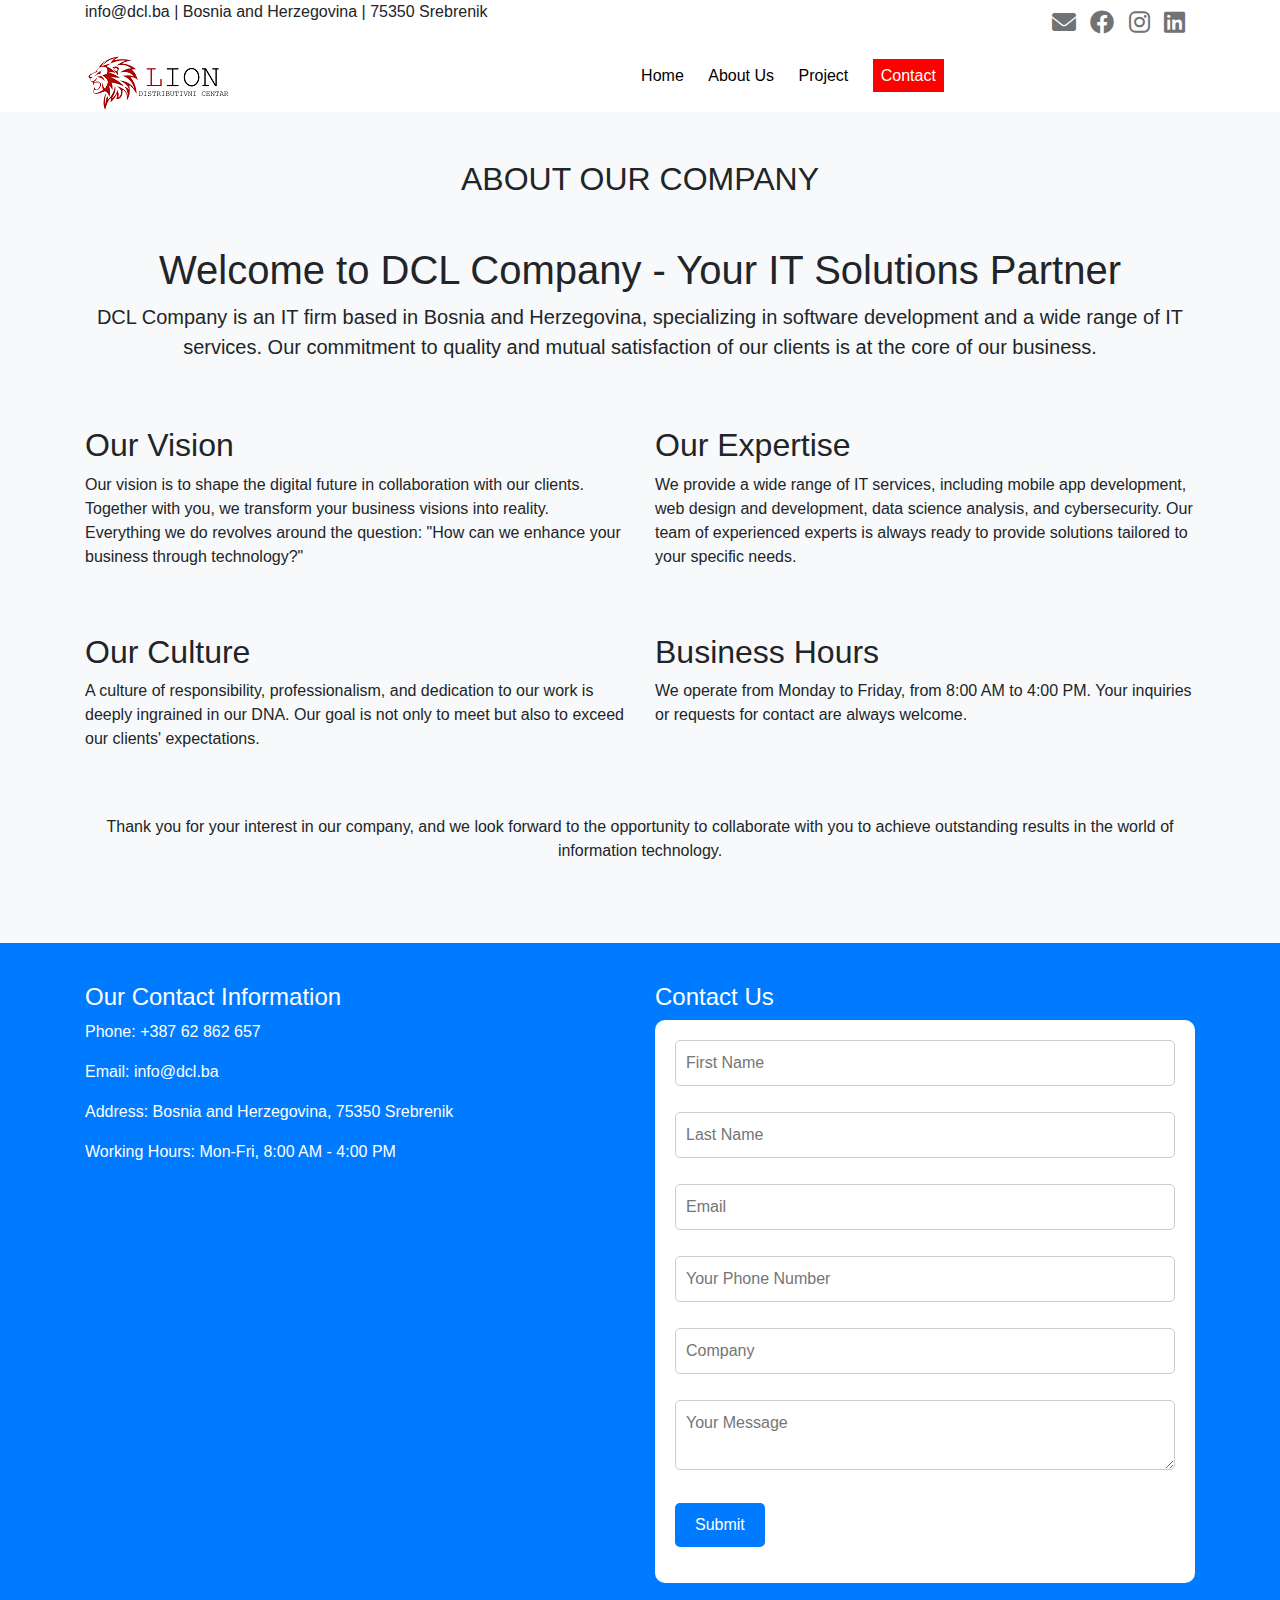
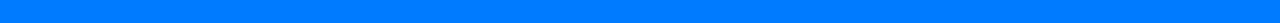
<file: about.html>
<!doctype html>
<html lang="en">
<head>
    <meta charset="UTF-8">
    <meta name="viewport"
          content="width=device-width, user-scalable=no, initial-scale=1.0, maximum-scale=1.0, minimum-scale=1.0">
    <meta http-equiv="X-UA-Compatible" content="ie=edge">
    <link rel="stylesheet" href="css/style.css">
    <script src="js/script.js" defer></script>
    <link rel="stylesheet" href="https://cdn.jsdelivr.net/npm/bootstrap@5.3.2/dist/css/bootstrap.min.css">
    <title>DCL Company</title>


    <link rel="stylesheet" href="https://maxcdn.bootstrapcdn.com/bootstrap/4.5.2/css/bootstrap.min.css">
    <script src="https://ajax.googleapis.com/ajax/libs/jquery/3.5.1/jquery.min.js"></script>
    <script src="https://cdnjs.cloudflare.com/ajax/libs/popper.js/1.16.0/umd/popper.min.js"></script>
    <script src="https://maxcdn.bootstrapcdn.com/bootstrap/4.5.2/js/bootstrap.min.js"></script>
    <link rel="stylesheet" href="https://cdnjs.cloudflare.com/ajax/libs/font-awesome/6.0.0-beta3/css/all.min.css">


</head>
<body>

<header>

    <!-- FIRST HEADER -->
    <div class="container">
        <div class="row">
            <div class="col-md-6 d-none d-sm-block">
                <p>info@dcl.ba | Bosnia and Herzegovina | 75350 Srebrenik</p>
            </div>
            <div class="col-md-6 d-flex justify-contenct-end">
                <ul class="first-meni ml-auto">
                    <li><a href="mailto:info@dcl.ba"><i class="fas fa-envelope"></i></a></li>                    <li><a href="https://www.facebook.com"><i class="fab fa-facebook"></i></a></li>
                    <li><a href="#"><i class="fab fa-instagram"></i></a></li>
                    <li><a href="#"><i class="fab fa-linkedin"></i></a></li>
                </ul>
            </div>
        </div>
    </div>


    <!-- MAIN HEADER -->

    <div class="main-nav">
        <div class="container">
            <div class="row">
                <div class="col-12 col-sm-3 d-flex justify-content-center d-sm-block">
                    <img src="image/lion_logo.png" alt="">
                </div>
                <div class="col-12 col-sm-9 text-center">
                    <ul class="main-meni px-0">
                        <li><a href="index.html">Home</a></li>
                        <li><a href="about.html">About Us</a></li>
                        <li><a href="projects.html">Project</a></li>
                        <li class="contact-button"><a href="#contact">Contact</a></li>
                    </ul>
                </div>
            </div>

        </div>


    </div>


</header>


<!-- <div class="hero-section">
    <div class="container">
        <div class="row">
            <div class="col-md-6">
                <h1>Your dreams, our technology.</h1>
                <p>We transform your business visions into reality, blending creativity and technological
                    expertise to shape the digital future alongside you.</p>
            </div>
        </div>
    </div>
</div>  -->




<div class="container-fluid bg-light p-5">
    <h2 class="text-center">ABOUT OUR COMPANY</h2>
    <p class="text-center">
        <!-- ------------------------------------ -->

    <div class="container mt-5">
        <div class="row">
            <div class="col-md-12 text-center">
                <h1>Welcome to DCL Company - Your IT Solutions Partner</h1>
                <p class="lead">
                    DCL Company is an IT firm based in Bosnia and Herzegovina, specializing in software development and a wide range of IT services. Our commitment to quality and mutual satisfaction of our clients is at the core of our business.
                </p>
            </div>
        </div>
    </div>

    <div class="container mt-5">
        <div class="row">
            <div class="col-md-6">
                <h2>Our Vision</h2>
                <p>
                    Our vision is to shape the digital future in collaboration with our clients. Together with you, we transform your business visions into reality. Everything we do revolves around the question: "How can we enhance your business through technology?"
                </p>
            </div>
            <div class="col-md-6">
                <h2>Our Expertise</h2>
                <p>
                    We provide a wide range of IT services, including mobile app development, web design and development, data science analysis, and cybersecurity. Our team of experienced experts is always ready to provide solutions tailored to your specific needs.
                </p>
            </div>
        </div>
    </div>

    <div class="container mt-5">
        <div class="row">
            <div class="col-md-6">
                <h2>Our Culture</h2>
                <p>
                    A culture of responsibility, professionalism, and dedication to our work is deeply ingrained in our DNA. Our goal is not only to meet but also to exceed our clients' expectations.
                </p>
            </div>
            <div class="col-md-6">
                <h2>Business Hours</h2>
                <p>
                    We operate from Monday to Friday, from 8:00 AM to 4:00 PM. Your inquiries or requests for contact are always welcome.
                </p>
            </div>
        </div>
    </div>

    <div class="container mt-5">
        <div class="row">
            <div class="col-md-12 text-center">
                <p>
                    Thank you for your interest in our company, and we look forward to the opportunity to collaborate with you to achieve outstanding results in the world of information technology.
                </p>
            </div>
        </div>
    </div>

    </p>
</div>



<!-- Kontakt forma -->

<div class="contact-section" id="contact">
    <div class="container">
        <div class="row">
            <div class="col-md-6">
                <!-- Podaci o firmi -->
                <h4>Our Contact Information</h4>
                <p>Phone: +387 62 862 657</p>
                <p>Email: info@dcl.ba</p>
                <p>Address: Bosnia and Herzegovina, 75350 Srebrenik</p>
                <p>Working Hours: Mon-Fri, 8:00 AM - 4:00 PM</p>
            </div>
            <div class="col-md-6">
                <!-- Kontakt forma -->
                <h4>Contact Us</h4>
                <form action="php/process.php" method="POST">
                    <div class="form-group">
                        <input type="text" name="first_name" placeholder="First Name" required>
                    </div>
                    <div class="form-group">
                        <input type="text" name="last_name" placeholder="Last Name" required>
                    </div>
                    <div class="form-group">
                        <input type="email" name="email" placeholder="Email" required>
                    </div>
                    <div class="form-group">
                        <input type="tel" name="phone" placeholder="Your Phone Number" required>
                    </div>
                    <div class="form-group">
                        <input type="text" name="company" placeholder="Company">
                    </div>
                    <div class="form-group">
                        <textarea name="message" placeholder="Your Message" required></textarea>
                    </div>
                    <div class="form-group">
                        <button type="submit">Submit</button>
                    </div>
                </form>
            </div>
        </div>
    </div>
</div>






<script src="https://cdn.jsdelivr.net/npm/bootstrap@5.3.2/dist/js/bootstrap.bundle.min.js"></script>
</body>
</html>
</file>
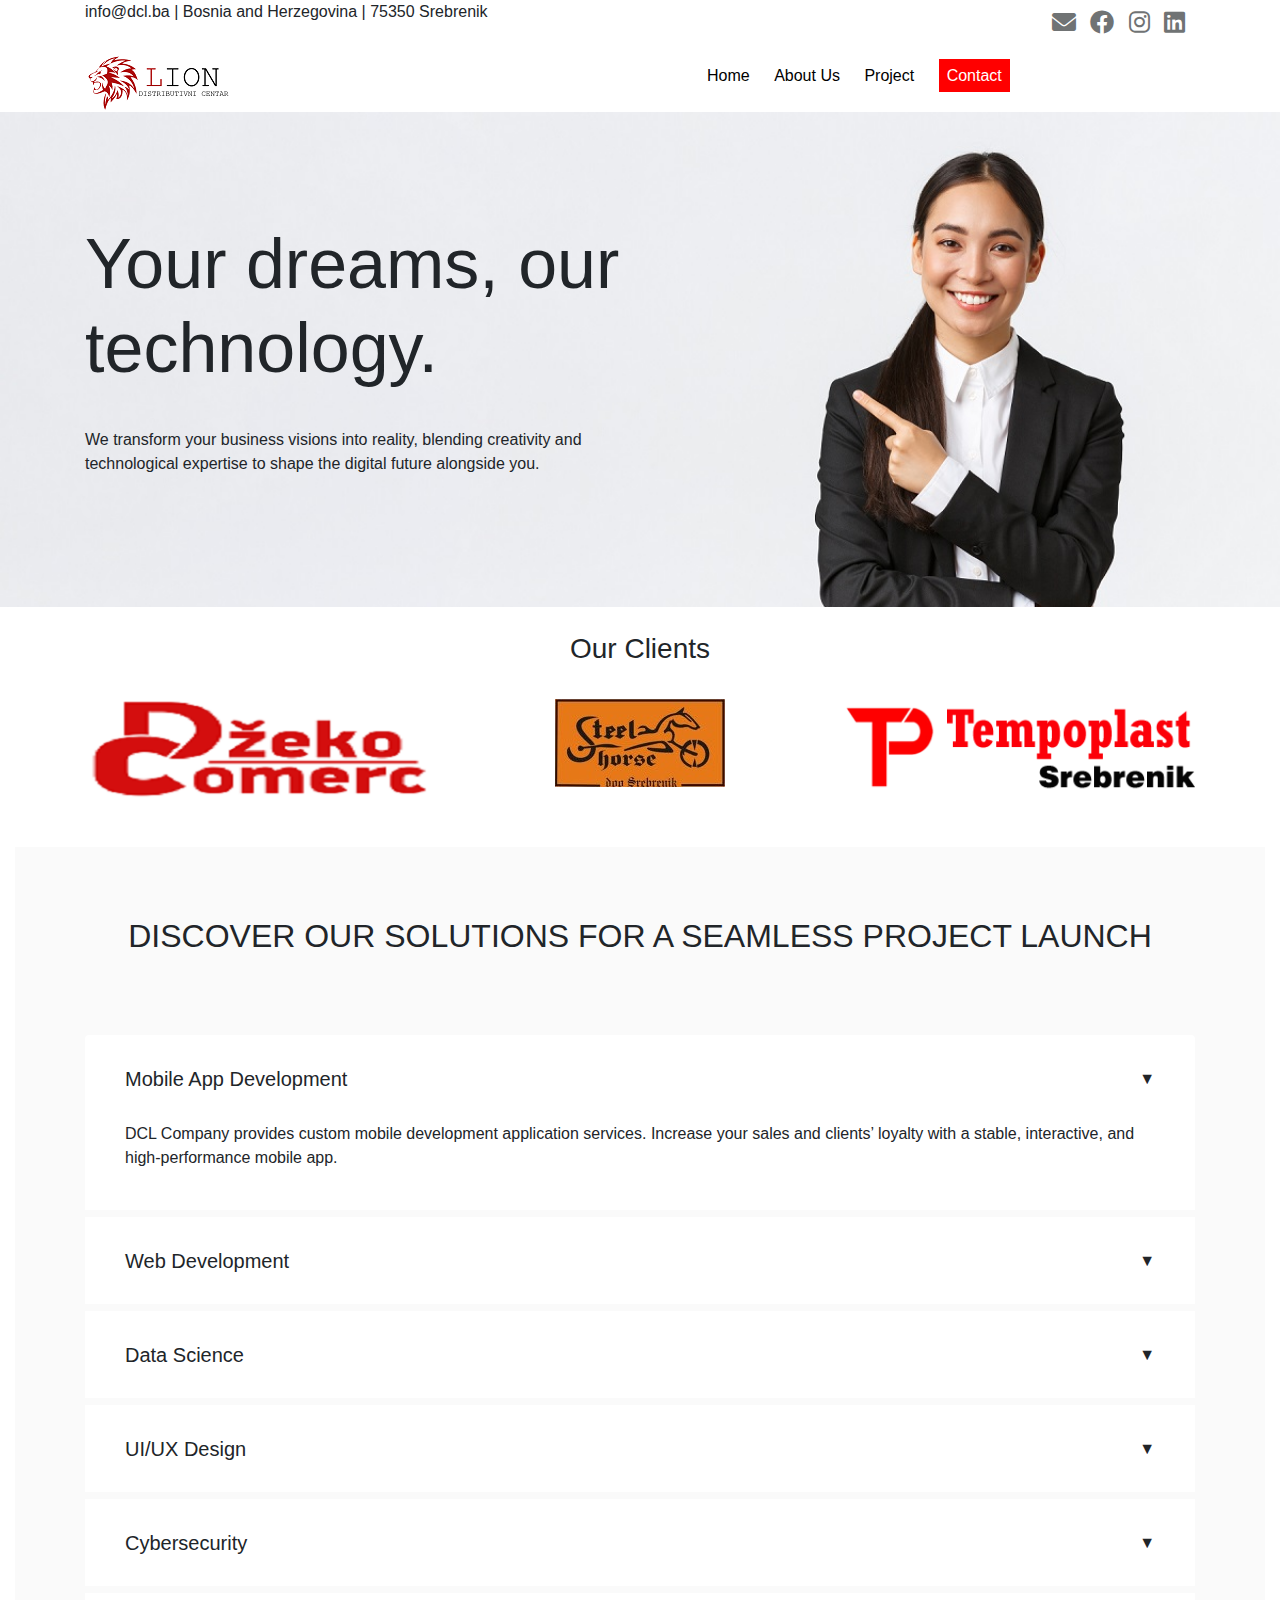
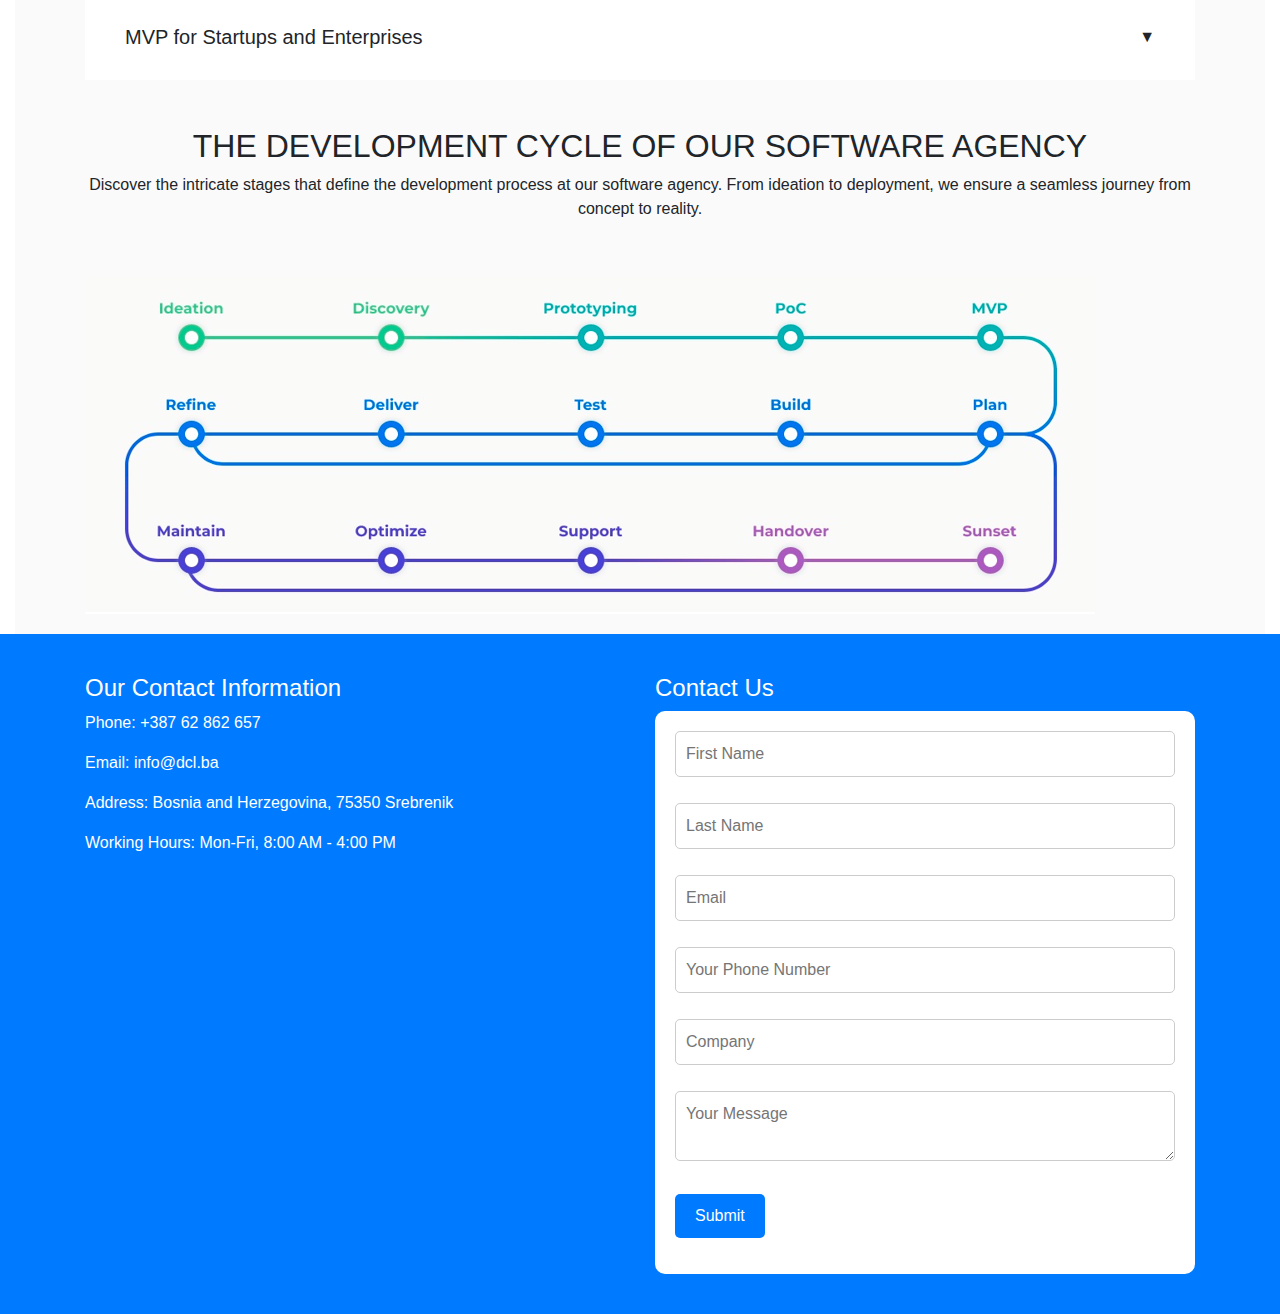
<file: HTML File.html>
<!doctype html>
<html lang="en">
<head>
    <meta charset="UTF-8">
    <meta name="viewport"
          content="width=device-width, user-scalable=no, initial-scale=1.0, maximum-scale=1.0, minimum-scale=1.0">
    <meta http-equiv="X-UA-Compatible" content="ie=edge">
    <link rel="stylesheet" href="css/style.css">
    <script src="js/script.js" defer></script>
    <link rel="stylesheet" href="https://cdn.jsdelivr.net/npm/bootstrap@5.3.2/dist/css/bootstrap.min.css">
    <title>DCL Company</title>
    <link rel="stylesheet" href="https://maxcdn.bootstrapcdn.com/bootstrap/4.5.2/css/bootstrap.min.css">
    <script src="https://ajax.googleapis.com/ajax/libs/jquery/3.5.1/jquery.min.js"></script>
    <script src="https://cdnjs.cloudflare.com/ajax/libs/popper.js/1.16.0/umd/popper.min.js"></script>
    <script src="https://maxcdn.bootstrapcdn.com/bootstrap/4.5.2/js/bootstrap.min.js"></script>
    <link rel="stylesheet" href="https://cdnjs.cloudflare.com/ajax/libs/font-awesome/6.0.0-beta3/css/all.min.css">
</head>
<body>

<header>
    <!-- FIRST HEADER -->
    <div class="container">
        <div class="row">
            <div class="col-md-6">
                <p>info@dcl.ba | Bosnia and Herzegovina | 75350 Srebrenik</p>
            </div>
            <div class="col-md-6 d-flex justify-contenct-end">
                <ul class="first-meni ml-auto">
                    <li><a href="mailto:info@dcl.ba"><i class="fas fa-envelope"></i></a></li>
                    <li><a href="https://www.facebook.com"><i class="fab fa-facebook"></i></a></li>
                    <li><a href="#"><i class="fab fa-instagram"></i></a></li>
                    <li><a href="#"><i class="fab fa-linkedin"></i></a></li>
                </ul>
            </div>
        </div>
    </div>

    <!-- MAIN HEADER -->
    <div class="main-nav">
        <div class="container">
            <div class="row">
                <div class="col-md-6">
                    <img src="image/lion_logo.png" alt="" class="img-fluid">
                </div>
                <div class="col-md-6">
                    <div class="menu-toggle"></div> <!-- Hamburger ikona -->
                    <ul class="main-meni">
                        <li><a href="HTML%20File.html">Home</a></li>
                        <li><a href="about.html">About Us</a></li>
                        <li><a href="projects.html">Project</a></li>
                        <li class="contact-button"><a href="#contact">Contact</a></li>
                    </ul>
                </div>
            </div>
        </div>
    </div>
</header>

<!-- ... (Ostatak HTML koda) ... -->




<div class="hero-section">
    <div class="container">
        <div class="row">
            <div class="col-md-6">
                <h1>Your dreams, our technology.</h1>
                <p>We transform your business visions into reality, blending creativity and technological
                    expertise to shape the digital future alongside you.</p>
            </div>
        </div>
    </div>
</div>


<!-- OUR CLIENTS SECTION -->

<div class="client-section">

    <h3>Our Clients</h3>

    <div class="container">
        <div class="row">
            <div class="col-md-4">
                <img src="image/dzeko.png" class="img-fluid">

            </div>
            <div class="col-md-4">
                <img src="image/7d0d1d2efe.jpg" alt="" class="img-fluid">


            </div>
            <div class="col-md-4">
                <img src="image/tempoplast.png" class="img-fluid">
            </div>


        </div>
    </div>

</div>


<div class="container-fluid mt-5">
    <div class="row justify-content-center">
        <div class="col-md-12">
            <div class="siva-pozadina">
                <div class="naslov">
                    <h2>Discover Our Solutions for a Seamless Project Launch</h2>
                </div>
                <div class="container">
                    <div class="accordion" id="accordionExample">

                        <div class="card">
                            <div class="card-header" id="headingOne" data-toggle="collapse" data-target="#opis1"
                                 aria-expanded="true"
                                 aria-controls="opis1">
                                <div class="d-flex justify-content-between align-items-center">
                                    <h5 class="mb-0">
                                        Mobile App Development
                                    </h5>
                                    <span class="arrow">&#9660;</span>
                                </div>
                            </div>
                            <div id="opis1" class="collapse show" aria-labelledby="headingOne"
                                 data-parent="#accordionExample">
                                <div class="card-body">
                                    DCL Company provides custom mobile development application services. Increase your
                                    sales
                                    and clients’ loyalty with a stable, interactive, and high-performance mobile app.
                                </div>
                            </div>
                        </div>

                        <!-- Druga kartica -->
                        <div class="card">
                            <div class="card-header" id="headingTwo" data-toggle="collapse" data-target="#opis2"
                                 aria-expanded="true"
                                 aria-controls="opis2">
                                <div class="d-flex justify-content-between align-items-center">
                                    <h5 class="mb-0">
                                        Web Development
                                    </h5>
                                    <span class="arrow">&#9660;</span>
                                </div>
                            </div>
                            <div id="opis2" class="collapse" aria-labelledby="headingTwo"
                                 data-parent="#accordionExample">
                                <div class="card-body">
                                    We build functional and engaging web products for businesses in diverse industries.
                                    Our broad scope of technologies allows us to select the best-fit approach for your
                                    specific project. Our engineers create progressive web apps, AR-powered e-commerce
                                    stores, and more.
                                </div>
                            </div>
                        </div>

                        <!-- Treća kartica -->
                        <div class="card">
                            <div class="card-header" id="headingThree" data-toggle="collapse" data-target="#opis3"
                                 aria-expanded="false"
                                 aria-controls="opis3">
                                <div class="d-flex justify-content-between align-items-center">
                                    <h5 class="mb-0">
                                        Data Science
                                    </h5>
                                    <span class="arrow">&#9660;</span>
                                </div>
                            </div>
                            <div id="opis3" class="collapse" aria-labelledby="headingThree"
                                 data-parent="#accordionExample">
                                <div class="card-body">
                                    Data Science is our forte, where we unravel data's intricate tapestry, formulate
                                    data-centric
                                    solutions, and provide invaluable insights spanning various industries. Our
                                    proficient data
                                    scientists leverage data's potential to unravel patterns, drive informed decisions,
                                    and spark
                                    innovation.
                                </div>
                            </div>
                        </div>

                        <!-- Četvrta kartica -->
                        <div class="card">
                            <div class="card-header" id="headingFour" data-toggle="collapse" data-target="#opis4"
                                 aria-expanded="false"
                                 aria-controls="opis4">
                                <div class="d-flex justify-content-between align-items-center">
                                    <h5 class="mb-0">
                                        UI/UX Design
                                    </h5>
                                    <span class="arrow">&#9660;</span>
                                </div>
                            </div>
                            <div id="opis4" class="collapse" aria-labelledby="headingFour"
                                 data-parent="#accordionExample">
                                <div class="card-body">
                                    Engage and retain your users with intuitive, captivating, and responsive design. We
                                    create
                                    user-centric interfaces to ensure improved customer experience.
                                </div>
                            </div>
                        </div>

                        <!-- Peta kartica -->
                        <div class="card">
                            <div class="card-header" id="headingFive" data-toggle="collapse" data-target="#opis5"
                                 aria-expanded="false"
                                 aria-controls="opis5">
                                <div class="d-flex justify-content-between align-items-center">
                                    <h5 class="mb-0">
                                        Cybersecurity
                                    </h5>
                                    <span class="arrow">&#9660;</span>
                                </div>
                            </div>
                            <div id="opis5" class="collapse" aria-labelledby="headingFive"
                                 data-parent="#accordionExample">
                                <div class="card-body">
                                    We specialize in fortifying digital landscapes, safeguarding sensitive data, and
                                    thwarting cyber
                                    threats for a wide array of industries. Our versatile expertise enables us to tailor
                                    the optimal
                                    security strategy for your unique needs. Our experts develop resilient cybersecurity
                                    solutions,
                                    safeguarding your digital assets from evolving threats and vulnerabilities.
                                </div>
                            </div>
                        </div>

                        <!-- Seventh Card: MVP for Startups and Enterprises -->
                        <div class="card">
                            <div class="card-header" id="headingSeven" data-toggle="collapse" data-target="#opis7"
                                 aria-expanded="false"
                                 aria-controls="opis7">
                                <div class="d-flex justify-content-between align-items-center">
                                    <h5 class="mb-0">
                                        MVP for Startups and Enterprises
                                    </h5>
                                    <span class="arrow">&#9660;</span>
                                </div>
                            </div>
                            <div id="opis7" class="collapse" aria-labelledby="headingSeven"
                                 data-parent="#accordionExample">
                                <div class="card-body">
                                    Our experienced managers, business analytics, developers, and designers help
                                    companies to validate
                                    their business ideas. Test your project with an MVP, collect feedback from your
                                    target audience, and
                                    launch a product-market fit solution.
                                </div>
                            </div>
                        </div>
                        <div class="novi-naslov">
                            <h2>The Development Cycle of Our Software Agency</h2>
                            <p>Discover the intricate stages that define the development process at our software agency. From ideation to deployment, we ensure a seamless journey from concept to reality.</p>
                        </div>
                        <div class="nova-slika">
                            <img src="image/cycle.png" alt="Nova Slika">
                        </div>
                    </div>
                </div>
            </div>
        </div>

    </div>

</div>


<!-- Kontakt forma -->

<div class="contact-section" id="contact">
    <div class="container">
        <div class="row">
            <div class="col-md-6">
                <!-- Podaci o firmi -->
                <h4>Our Contact Information</h4>
                <p>Phone: +387 62 862 657</p>
                <p>Email: info@dcl.ba</p>
                <p>Address: Bosnia and Herzegovina, 75350 Srebrenik</p>
                <p>Working Hours: Mon-Fri, 8:00 AM - 4:00 PM</p>
            </div>
            <div class="col-md-6">
                <!-- Kontakt forma -->
                <h4>Contact Us</h4>
                <form action="php/process.php" method="POST">
                    <div class="form-group">
                        <input type="text" name="first_name" placeholder="First Name" required>
                    </div>
                    <div class="form-group">
                        <input type="text" name="last_name" placeholder="Last Name" required>
                    </div>
                    <div class="form-group">
                        <input type="email" name="email" placeholder="Email" required>
                    </div>
                    <div class="form-group">
                        <input type="tel" name="phone" placeholder="Your Phone Number" required>
                    </div>
                    <div class="form-group">
                        <input type="text" name="company" placeholder="Company">
                    </div>
                    <div class="form-group">
                        <textarea name="message" placeholder="Your Message" required></textarea>
                    </div>
                    <div class="form-group">
                        <button type="submit">Submit</button>
                    </div>
                </form>
            </div>
        </div>
    </div>
</div>






<script src="https://cdn.jsdelivr.net/npm/bootstrap@5.3.2/dist/js/bootstrap.bundle.min.js"></script>
</body>
</html>
</file>
<file: css/style.css>
* {
    margin: 0px;
    padding: 0px;
}


/* FIRST MENI */


.pre-header {
    background-color: #fff;
    color: white;
    height: 30px
}

.first-meni i {
    list-style: none;
    font-size: 24px;
    /* Veličina ikonica */
    margin-right: 10px;
    /* Razmak između ikonica */
    padding-top: 10px
}

/* Stilizacija linkova ikonica */
.first-meni a {
    color: #707374;
    /* Boja ikonica */
    text-decoration: none;
    /* Uklanja podvučenost linkova */
}

.first-meni li {
    display: inline-block;
}


.pre-header .first-meni {
    list-style: none;
}

.pre-header .first-meni li {
    display: inline-block;
    margin-left: 20px;
}

.pre-header .first-meni li a {
    color: #707374;
    text-decoration: none;
}

/* MAIN MENI */

.main-nav .main-meni {
    list-style: none;
    margin-top: 10px;
}

.main-nav .main-meni li {
    display: inline-block;
    margin-left: 20px;
}

.main-nav .main-meni li a {
    text-decoration: none;
    color: #000;
}

.main-nav img {
    margin-top: 0px;
}

.main-nav .main-meni .contact-button a {
    background-color: red;
    padding: 8px;
    color: #fff;
    transition: 0.2s;
}

.main-nav .main-meni .contact-button a:hover {
    color: fff;
    background-color: #A52A2A;
}


/* BANNER SECTION */

.hero-section {
    background-image: url('../image/banner.jpg');
    padding-top: 110px;
    padding-bottom: 115px;
    background-size: cover;
}

.hero-section h1 {
    font-size: 70px;
    padding-bottom: 30px
}

@media (max-width: 992px) {
    .hero-section {
        position: relative;
        background-image: url('../image/banner - phone.jpg');                      
    }
}

@media (max-width: 768px) {

    .hero-section {
        position: relative;
        background-image: url('../image/banner - phone2.jpg');
        padding-top: 80px;
        padding-bottom: 80px;
        background-size: cover;              
    }



    .hero-section::before {
        content: "";
        position: absolute;
        top: 0;
        left: 0;
        width: 100%;
        height: 100%;
        background: rgba(255, 255, 255, 0.4); /* Color de fondo con opacidad 0.7 */
        z-index: 0; /* Coloca el pseudo-elemento detrás del contenido */
    }

    .hero-section h1 {
        font-size: 50px;
        padding-bottom: 10px;
        /* color:white */
    }
  
}

/* OUR CLIENTS */

.client-section h3 {
    text-align: center;
    padding-top: 25px;
    padding-bottom: 25px;
}

.client-section .col-md-4 img {
    max-width: 100%;
    height: auto;
    display: block;
    margin: 0 auto;
}



.opis {
    border: 1px solid #ccc;
    padding: 10px;
    margin: 10px;
    cursor: pointer;
}

.naziv {
    display: flex;
    justify-content: space-between;
    align-items: center;
}

.opis-skriven {
    display: none;
}



.card-container {
    background-color: #f0f0f0;
    /* Siva pozadina */
    padding: 30px !important;
    /* Povećava odmak unutar okvira liste */
    border: none !important;
    /* Uklanja ivice okvira i koristi !important kako bi osigurali prioritet stilizacije */
    box-shadow: none !important;
    /* Uklanja sjenu okvira i koristi !important kako bi osigurali prioritet stilizacije */

}



.card-container .card {
    margin-bottom: 10px;
    /* Razmak između kartica */
}

.siva-pozadina {
    background-color: #fafafa;
    /* Siva pozadina */
    padding: 20px;
    /* Dodajte padding po potrebi */
}

.card-header {
    /*background-color: #fff !important; /* Bijela pozadina za okvire naziva */
    background-color: transparent !important;
    /* Uklanja pozadinu okvira naziva */
    border-bottom: none !important;
    /* Uklanja donju granicu u zaglavlju kartice */
}

.card {
    margin-bottom: 7px;
    /* Razmak između kartica */
    border: none !important;
    /* Uklanja ivice kartica */
    padding: 20px;
    /* Povećava odmak unutar kartice */
}



.naslov {
    margin: 10px 0;
    /* Odmak od gornje i donje strane naslova */
    padding: 40px;
    /* Odmak od sive ivice */
    margin-bottom: 40px;
    /* Odmak ispod naslova i iznad liste */
    /*  background-color: #f0f0f0; /* Siva pozadina */
    border-radius: 10px;
    /* Zaobljeni rubovi */
    text-align: center;
}

.naslov h2 {
    margin: 0;
    /* Uklanja dodatni prostor oko naslova */
    text-transform: uppercase;
    /* Pretvara tekst u velika slova */
    margin: 0;
    /* Uklanja dodatni prostor oko naslova */
}


.novi-naslov h2 {
    text-align: center;
    padding-top: 40px;
    text-transform: uppercase;
}

.novi-naslov p {
    text-align: center;
    padding-bottom: 40px;
}



/* CONTACT FORM */

/* Stil za sekciju kontakt forme */
.contact-section {
    background-color: #007BFF;
    /* Plava pozadina sekcije */
    padding: 40px 0;
    /* Odmak od gornjeg i donjeg dela sekcije */
    color: #fff;
    /* Boja teksta */
}

/* Stil za formu */
.contact-section form {
    background-color: #fff;
    /* Bijela pozadina forme */
    padding: 20px;
    /* Odmak unutar forme */
    border-radius: 10px;
    /* Zaobljeni rubovi forme */
}

/* Stil za naslov forme */
.contact-section h4 {
    color: #fff;
    /* Boja teksta za naslov */
}

/* Stil za input polja u formi */
.contact-section input[type="text"],
.contact-section input[type="email"],
.contact-section input[type="tel"],
.contact-section textarea {
    width: 100%;
    padding: 10px;
    margin-bottom: 10px;
    border: 1px solid #ccc;
    /* Siva ivica oko input polja */
    border-radius: 5px;
    /* Zaobljeni rubovi input polja */
}

/* Stil za dugme za slanje forme */
.contact-section button[type="submit"] {
    background-color: #007BFF;
    /* Plava pozadina dugmeta */
    color: #fff;
    /* Boja teksta na dugmetu */
    padding: 10px 20px;
    border: none;
    border-radius: 5px;
    cursor: pointer;
    transition: background-color 0.3s;
}

/* Stil za dugme za slanje forme na hover */
.contact-section button[type="submit"]:hover {
    background-color: #0056b3;
    /* Tamnija plava boja na hover */
}


/* PROJECTS CSS*/


.project {
    border: 1px solid #ccc;
    padding: 20px;
    margin-bottom: 20px;
    border-radius: 10px;
    box-shadow: 0px 0px 10px rgba(0, 0, 0, 0.1);
}

.project h3 {
    margin: 0;
}

.project-description {
    margin-top: 10px;
}

.show-details {
    background-color: #007BFF;
    color: #fff;
    border: none;
    border-radius: 5px;
    padding: 10px 20px;
    cursor: pointer;
    transition: background-color 0.3s;
    margin-top: 10px;
}

.show-details:hover {
    background-color: #0056b3;
}

.project-images {
    /* display: none; */
    text-align: center;
    margin-top: 20px;
}

.project-images img {
    max-width: 100%;
    height: auto;
    margin-bottom: 10px;
    /* Dodaje razmak između slika */
}

.project h2 {
    text-align: center;
}


.details {
    display: none;
}


/* our clients show more button */
/* Stil za dugme "Prikaži više" */
.show-more-button {
    margin-top: 20px; /* Pomeranje dugmeta prema dole */
    background-color: transparent !important; /* Transparentna pozadina dugmeta */
    color: #000 !important; /* Crna boja teksta dugmeta */
    border: none !important; /* Uklanjanje okvira dugmeta */
    cursor: pointer;
    transition: color 0.3s, background-color 0.3s;
}

/* Stil za dugme "Prikaži više" na hover */
.show-more-button:hover {
    background-color: transparent !important; /* Transparentna pozadina na hover */
    color: #007BFF !important; /* Plava boja teksta na hover */
}
</file>
